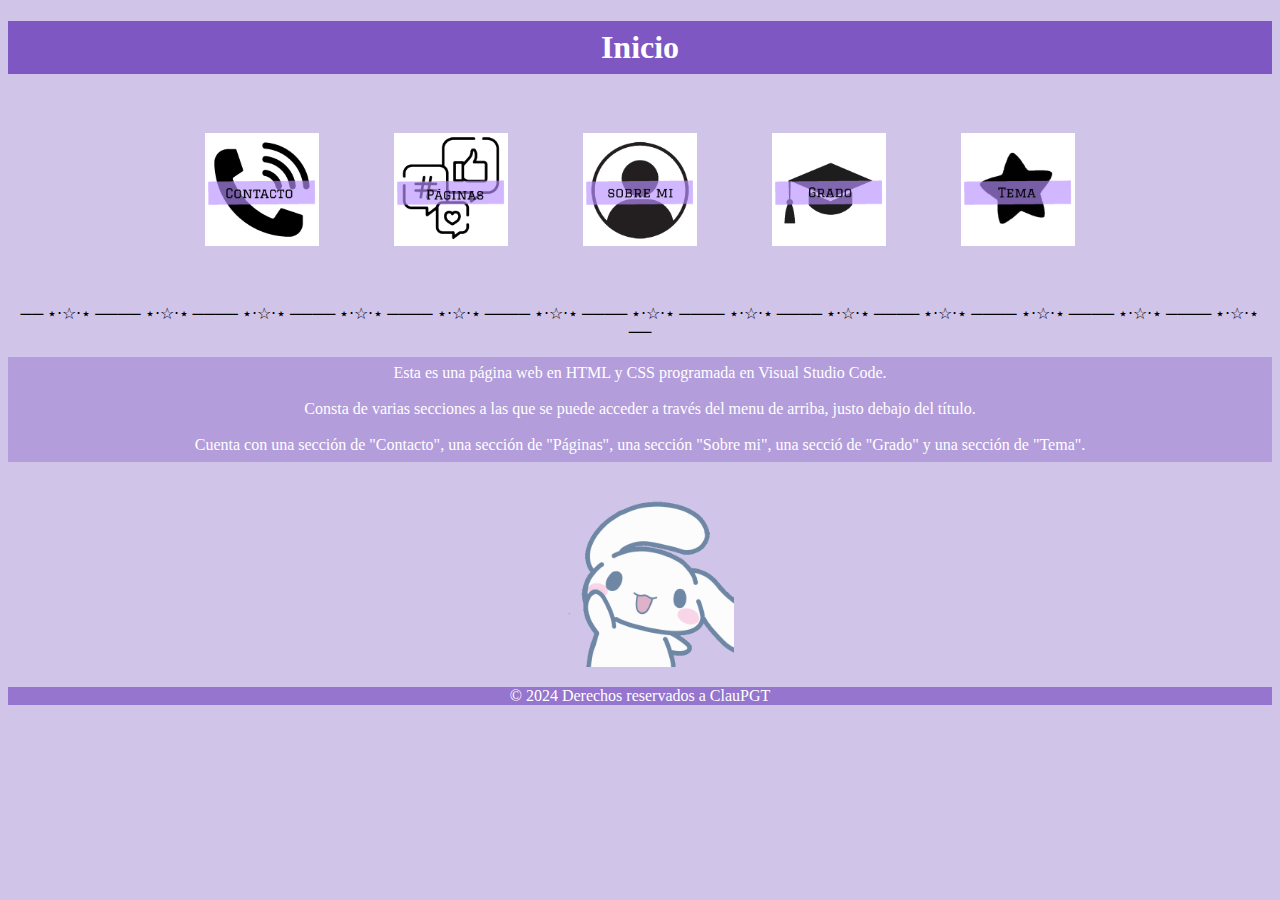
<file: docs/index.html>
<!DOCTYPE html>

<html>

    <head>
        <link rel="stylesheet" href="css/estilos1.css">

        <title>Inicio</title>

        <link rel="icon" href="images/icono cinnamoroll.png" type="image/x-icon">
    </head>

    <body bgcolor="#d1c4e9">

        <div class="Contacto">
            <div class="Red">
                <div class="Tema">
                    <div class="Grado">
                        <div class="Sobre mi">    
                        </div>
                    </div>
                </div>
            </div>
        </div>

        <h1 class="titulos">Inicio</h1>

        <div class="contenedor">
            <a href="public/contact.html"><img src="images/contacto.jpg", class="menu"/></a>
            <a href="public/net.html"><img src="images/paginas.jpg", class="menu"></a>
            <a href="public/about.html"><img src="images/sobre_mi.jpg", class="menu"></a>
            <a href="public/degree.html"><img src="images/grado.jpg", class="menu"></a>
            <a href="public/topic.html"><img src="images/tema.jpg", class="menu"></a>
        </div>

        <p class="separador">── ⋆⋅☆⋅⋆ ──── ⋆⋅☆⋅⋆ ──── ⋆⋅☆⋅⋆ ──── ⋆⋅☆⋅⋆ ──── ⋆⋅☆⋅⋆ ──── ⋆⋅☆⋅⋆ ──── ⋆⋅☆⋅⋆ ──── ⋆⋅☆⋅⋆ ──── ⋆⋅☆⋅⋆ ──── ⋆⋅☆⋅⋆ ──── ⋆⋅☆⋅⋆ ──── ⋆⋅☆⋅⋆ ──── ⋆⋅☆⋅⋆ ──</p>
        <p class="parrafos">Esta es una página web en HTML y CSS programada en Visual Studio Code.<br><br>Consta de varias secciones a las que se puede acceder a través del menu de arriba, justo debajo del título.<br><br>Cuenta con una sección de "Contacto", una sección de "Páginas", una sección "Sobre mi", una secció de "Grado" y una sección de "Tema".</p>

        <div style="text-align: center;">
            <img src="images/cinnamoroll.gif", class="imagenes"/>
        </div>

        <footer>
            <p class="licencia">© 2024 Derechos reservados a ClauPGT</p>
        </footer>
    </body>

</html>
</file>
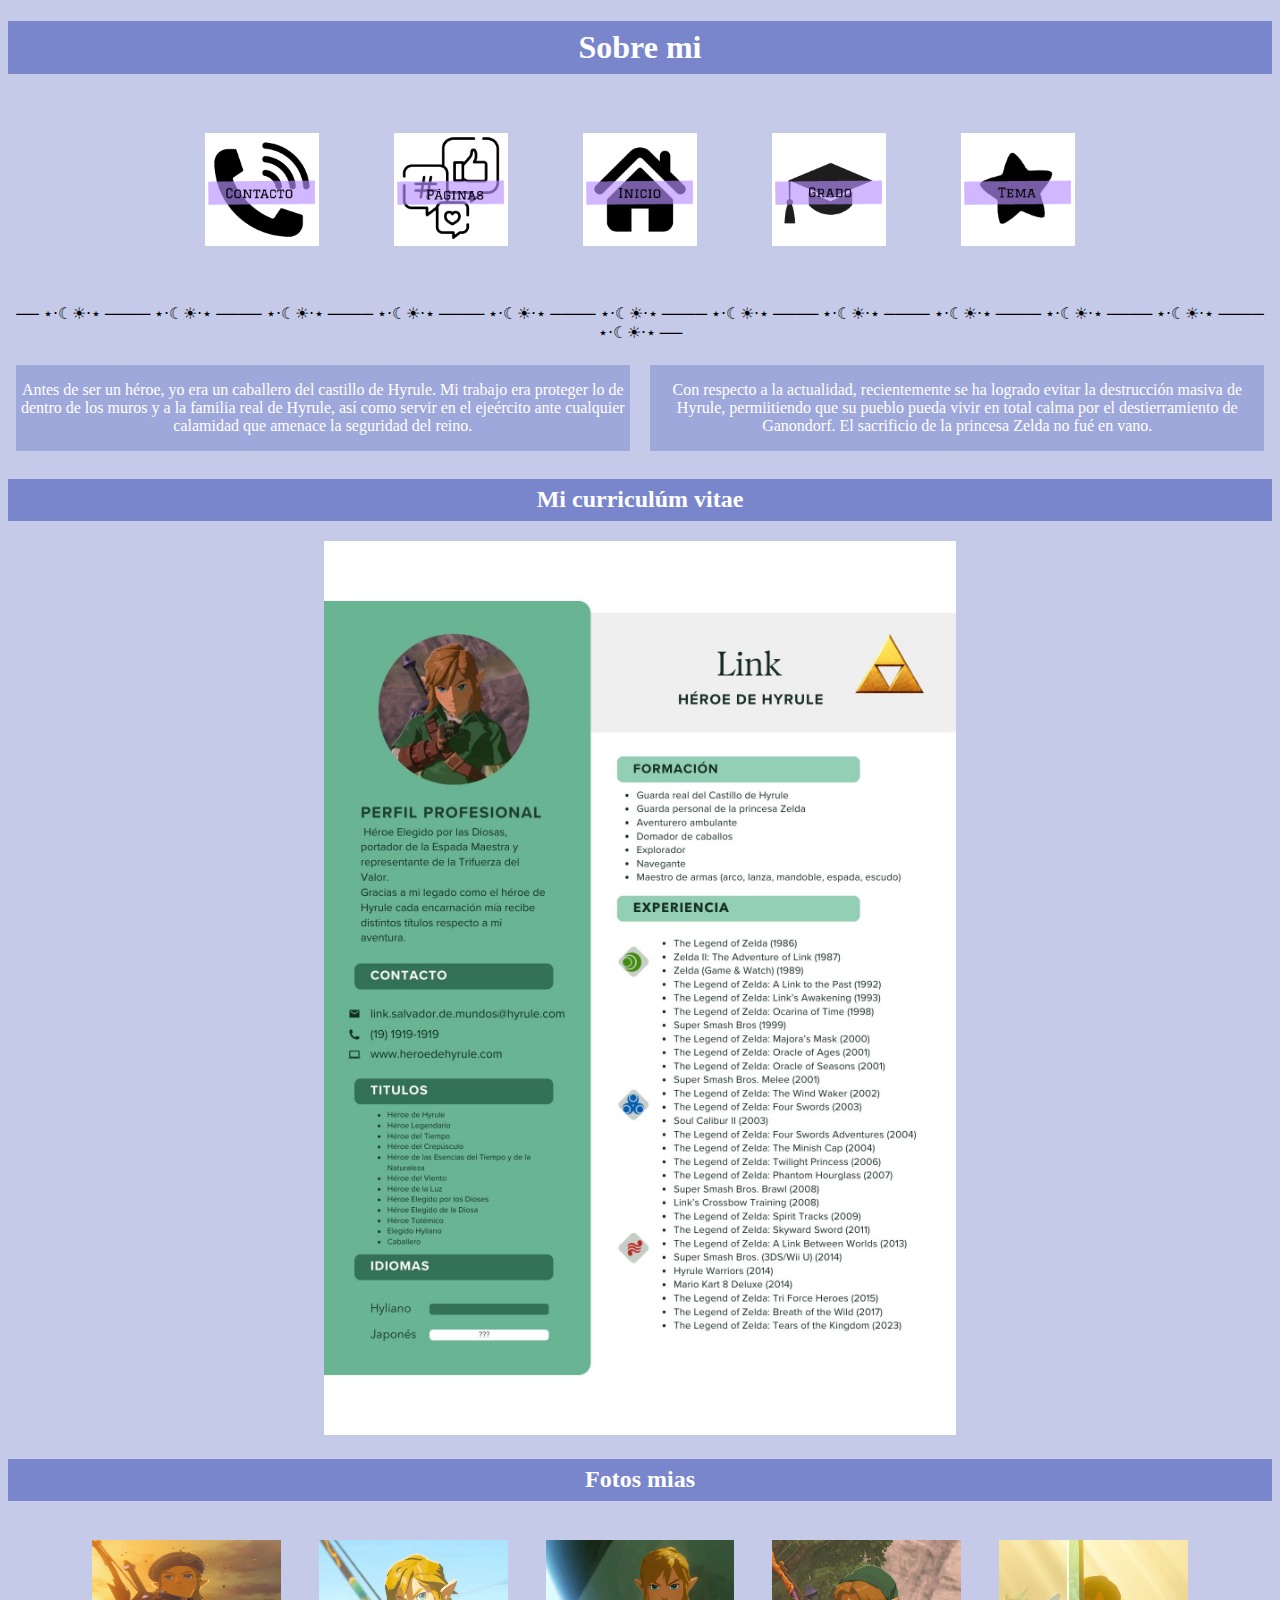
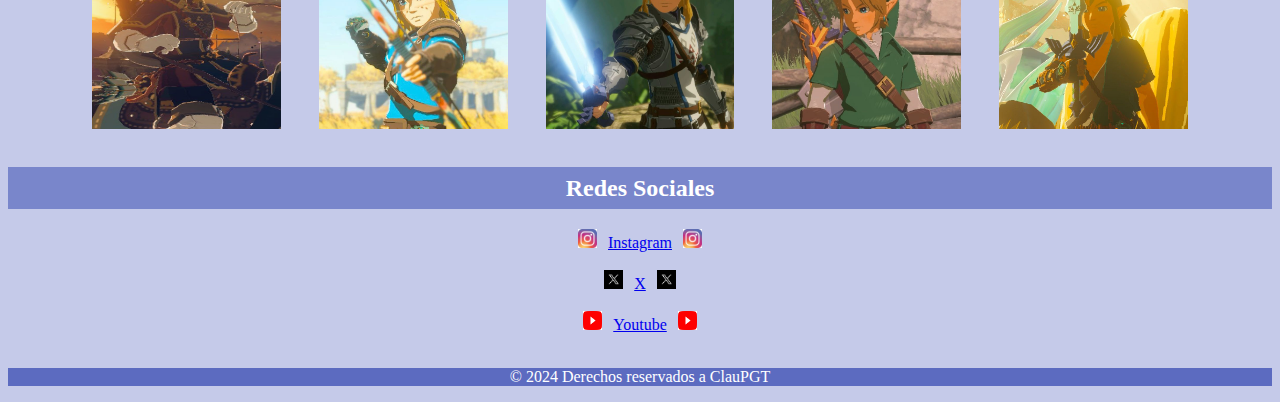
<file: docs/public/about.html>
<!DOCTYPE html>

<html>

<head>
    <link rel="stylesheet" href="../css/estilos7.css">
    <title>Sobre mi</title>
    <link rel="icon" href="../images/icono cinnamoroll.png" type="image/x-icon">
</head>

<body bgcolor="#c5cae9">
    <h1 class="titulos">Sobre mi</h1>
    
    <div class="contenedor">
        <a href="contact.html"><img src="../images/contacto.jpg", class="menu"/></a>
        <a href="net.html"><img src="../images/paginas.jpg", class="menu"></a>
        <a href="../index.html"><img src="../images/inicio.jpg", class="menu"></a>
        <a href="degree.html"><img src="../images/grado.jpg", class="menu"></a>
        <a href="topic.html"><img src="../images/tema.jpg", class="menu"></a>
    </div>

    <p class="separador">── ⋆⋅☾☀︎⋅⋆ ──── ⋆⋅☾☀︎⋅⋆ ──── ⋆⋅☾☀︎⋅⋆ ──── ⋆⋅☾☀︎⋅⋆ ──── ⋆⋅☾☀︎⋅⋆ ──── ⋆⋅☾☀︎⋅⋆ ──── ⋆⋅☾☀︎⋅⋆ ──── ⋆⋅☾☀︎⋅⋆ ──── ⋆⋅☾☀︎⋅⋆ ──── ⋆⋅☾☀︎⋅⋆ ──── ⋆⋅☾☀︎⋅⋆ ──── ⋆⋅☾☀︎⋅⋆ ──</p>

    <div class="contenedor2">
        <div class="columna">
            <p class="columna">Antes de ser un héroe, yo era un caballero del castillo de Hyrule. Mi trabajo era proteger lo de dentro de los muros y a la familia real de Hyrule, así como servir en el ejeército ante cualquier calamidad que amenace la seguridad del reino.</p>
        </div>

        <div class="columna">
            <p class="columna">Con respecto a la actualidad, recientemente se ha logrado evitar la destrucción masiva de Hyrule, permiitiendo que su pueblo pueda vivir en total calma por el destierramiento de Ganondorf. El sacrificio de la princesa Zelda no fué en vano.</p>
        </div>
    </div>

    <h2 class="titulos">Mi curriculúm vitae</h2>
    <div style="text-align: center;">
        <img src="../images/curriculum link.jpg", class="curriculum"/>
    </div>

    <h2 class="titulos">Fotos mias</h2>

    <div class="contenedor">
        <img src="../images/foto link.jpeg" class="imagenes">
        <img src="../images/foto link 2.jpeg" class="imagenes">
        <img src="../images/foto link 3.jpeg" class="imagenes">
        <img src="../images/foto link4.jpeg" class="imagenes">
        <img src="../images/foto link 5.jpeg" class="imagenes">
    </div>

    <h2 class="titulos">Redes Sociales</h2>

    <div style="text-align: center;">
        <img src="../images/Instagram Logo.jpeg" class="logo"><a href="https://www.instagram.com/nintendoes/?hl=es">Instagram</a><img src="../images/Instagram Logo.jpeg" class="logo"><br><br>
        <img src="../images/x logo.jpeg" class="logo"><a href="https://x.com/TLoZeldaES">X</a><img src="../images/x logo.jpeg" class="logo"><br><br>
        <img src="../images/youtube logo.jpeg" class="logo"><a href="https://www.youtube.com/@NintendoES">Youtube</a><img src="../images/youtube logo.jpeg" class="logo"><br><br>
    </div>

    <footer>
        <p class="licencia">© 2024 Derechos reservados a ClauPGT</p>
    </footer>
</body>
</html>
</file>
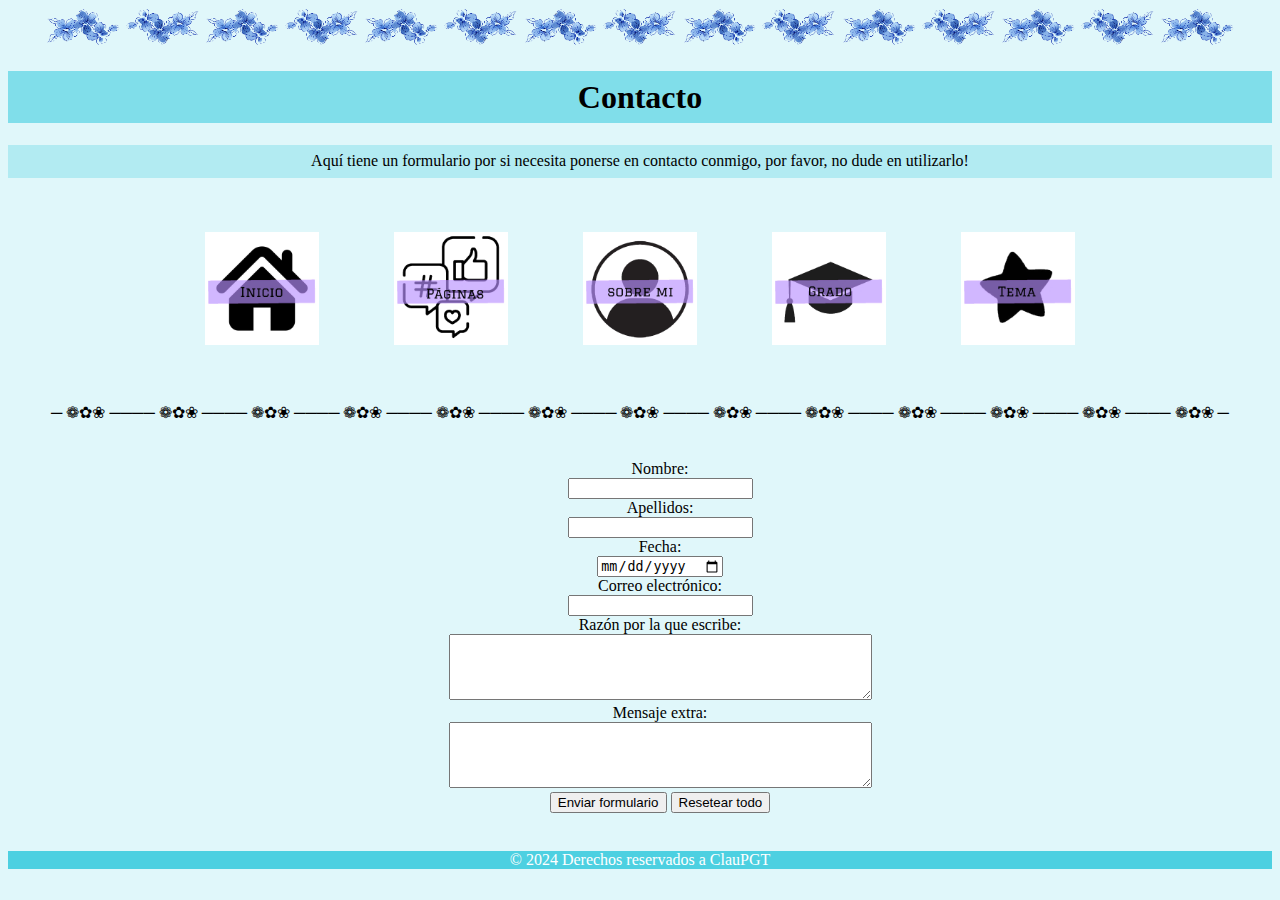
<file: docs/public/contact.html>
<!DOCTYPE html>

<html>

    <head>
        <link rel="stylesheet" href="../css/estilos2.css">

        <title>Contacto</title>

        <link rel="icon" href="../images/icono cinnamoroll.png" type="image/x-icon">
    </head>

    <body bgcolor="#e0f7fa">
        <div style="text-align: center;">
            <img src="../images/banner.png", class="imagenes1"/>
            <img src="../images/banner.png", class="imagenes2"/>
            <img src="../images/banner.png", class="imagenes1"/>
            <img src="../images/banner.png", class="imagenes2"/>
            <img src="../images/banner.png", class="imagenes1"/>
            <img src="../images/banner.png", class="imagenes2"/>
            <img src="../images/banner.png", class="imagenes1"/>
            <img src="../images/banner.png", class="imagenes2"/>
            <img src="../images/banner.png", class="imagenes1"/>
            <img src="../images/banner.png", class="imagenes2"/>
            <img src="../images/banner.png", class="imagenes1"/>
            <img src="../images/banner.png", class="imagenes2"/>
            <img src="../images/banner.png", class="imagenes1"/>
            <img src="../images/banner.png", class="imagenes2"/>
            <img src="../images/banner.png", class="imagenes1"/>
        </div>

        <h1 class="titulos">Contacto</h1>

        <p class="parrafos">Aquí tiene un formulario por si necesita ponerse en contacto conmigo, por favor, no dude en utilizarlo!</p>

        <div class="contenedor">
            <a href="../index.html"><img src="../images/inicio.jpg", class="menu"/></a>
            <a href="net.html"><img src="../images/paginas.jpg", class="menu"></a>
            <a href="about.html"><img src="../images/sobre_mi.jpg", class="menu"></a>
            <a href="degree.html"><img src="../images/grado.jpg", class="menu"></a>
            <a href="topic.html"><img src="../images/tema.jpg", class="menu"></a>
        </div>

        <p class="separador">─ ❁✿❀ ──── ❁✿❀ ──── ❁✿❀ ──── ❁✿❀ ──── ❁✿❀ ──── ❁✿❀ ──── ❁✿❀ ──── ❁✿❀ ──── ❁✿❀ ──── ❁✿❀ ──── ❁✿❀ ──── ❁✿❀ ──── ❁✿❀ ─</p>

        <div class="formulario">
            <form>
                <ul>
                    
                        <label for="name">Nombre:</label><br>
                        <input type="text" id="name" name="fname"><br>
                    
                        <label for="surname">Apellidos:</label><br>
                        <input type="text" id="surname" name="surname"><br>
                    
                        <label for="fecha">Fecha:</label><br>
                        <input type="date" id="fecha" name="fecha"><br>
                    
                        <label for="correo">Correo electrónico:</label><br>
                        <input type="text" id="correo" name="correo"><br>
                    
                        <label for="razon">Razón por la que escribe:</label><br>
                        <textarea rows="4" cols="50"></textarea><br>
                    
                        <label for="razon">Mensaje extra:</label><br>
                        <textarea rows="4" cols="50"></textarea><br>
                    
                        <button type="submit" onclick="alert('Formulario enviado, gracias!')">Enviar formulario</button>
                        <button type="reset" onclick="alert('Credenciales reseteadas')">Resetear todo</button>
                </ul>
            </form>
        </div>
        
        <footer>
            <p class="licencia">© 2024 Derechos reservados a ClauPGT</p>
        </footer>
    </body>

</html>
</file>
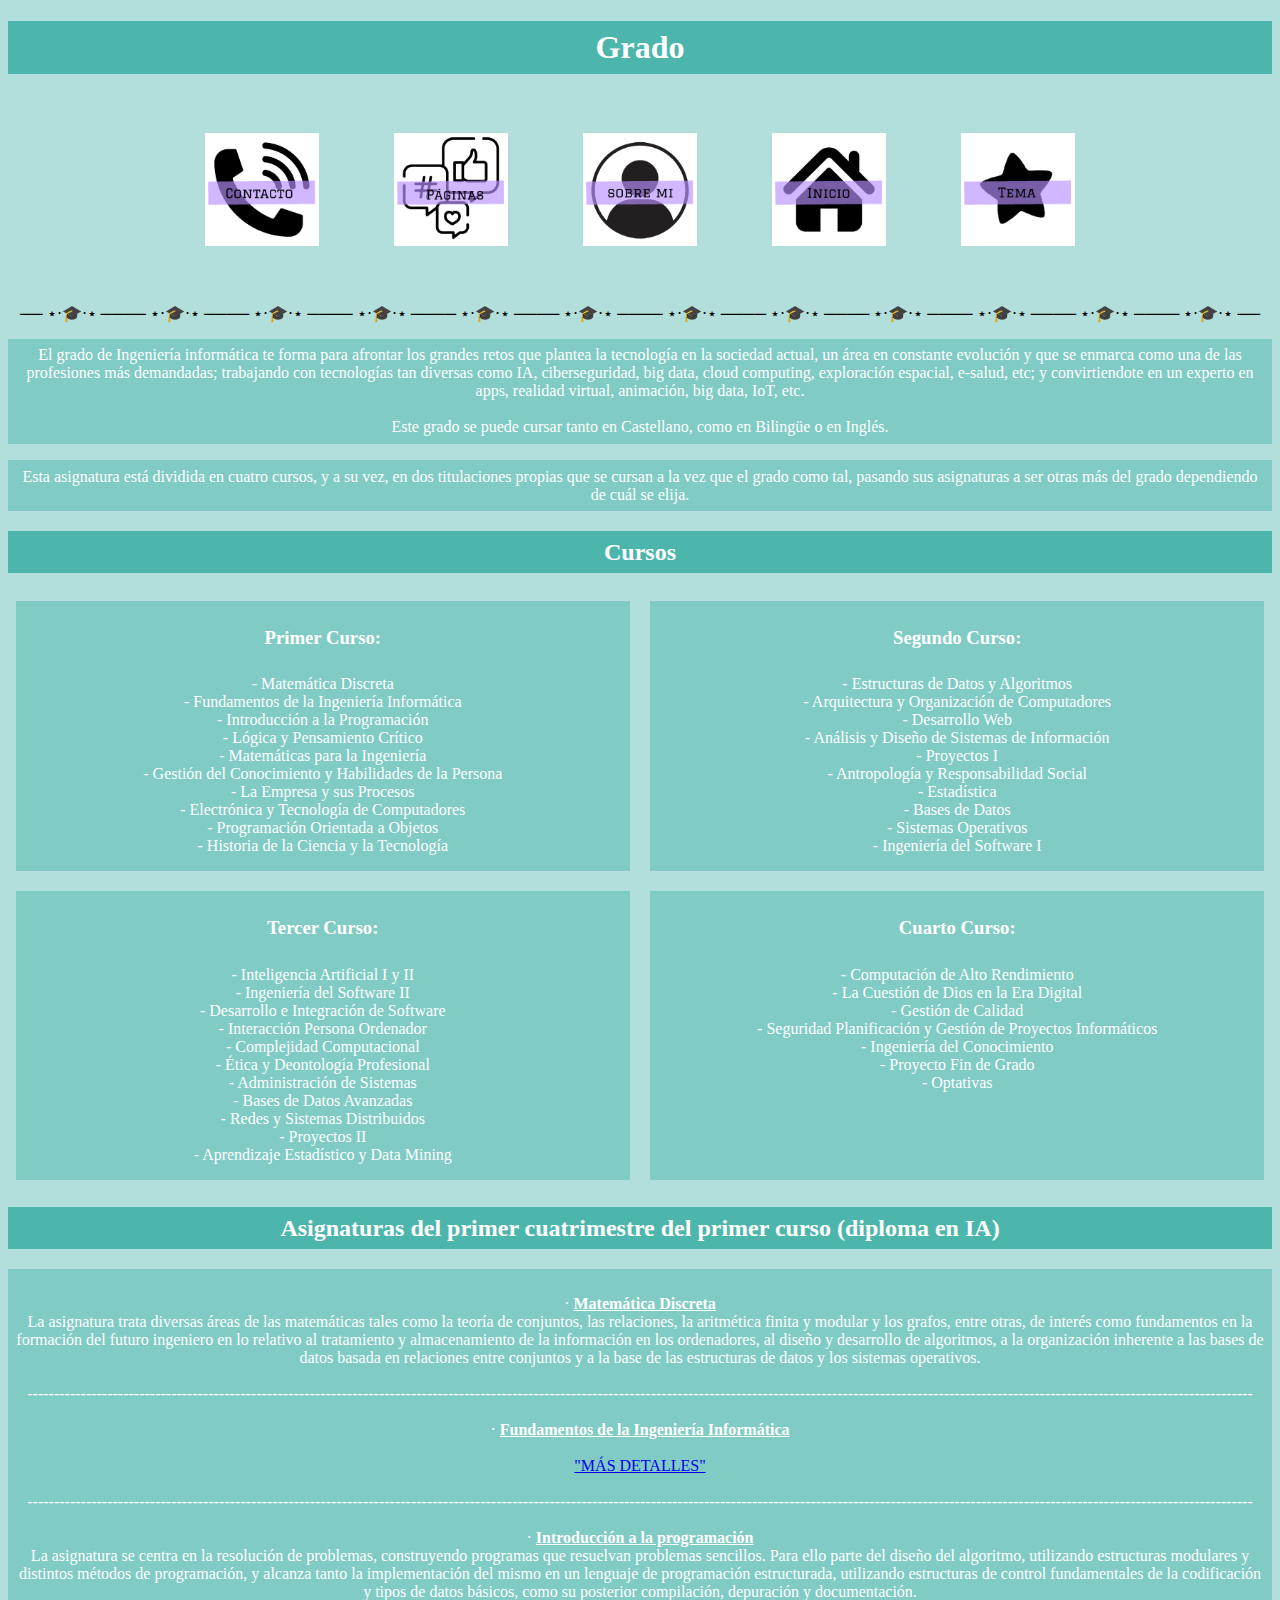
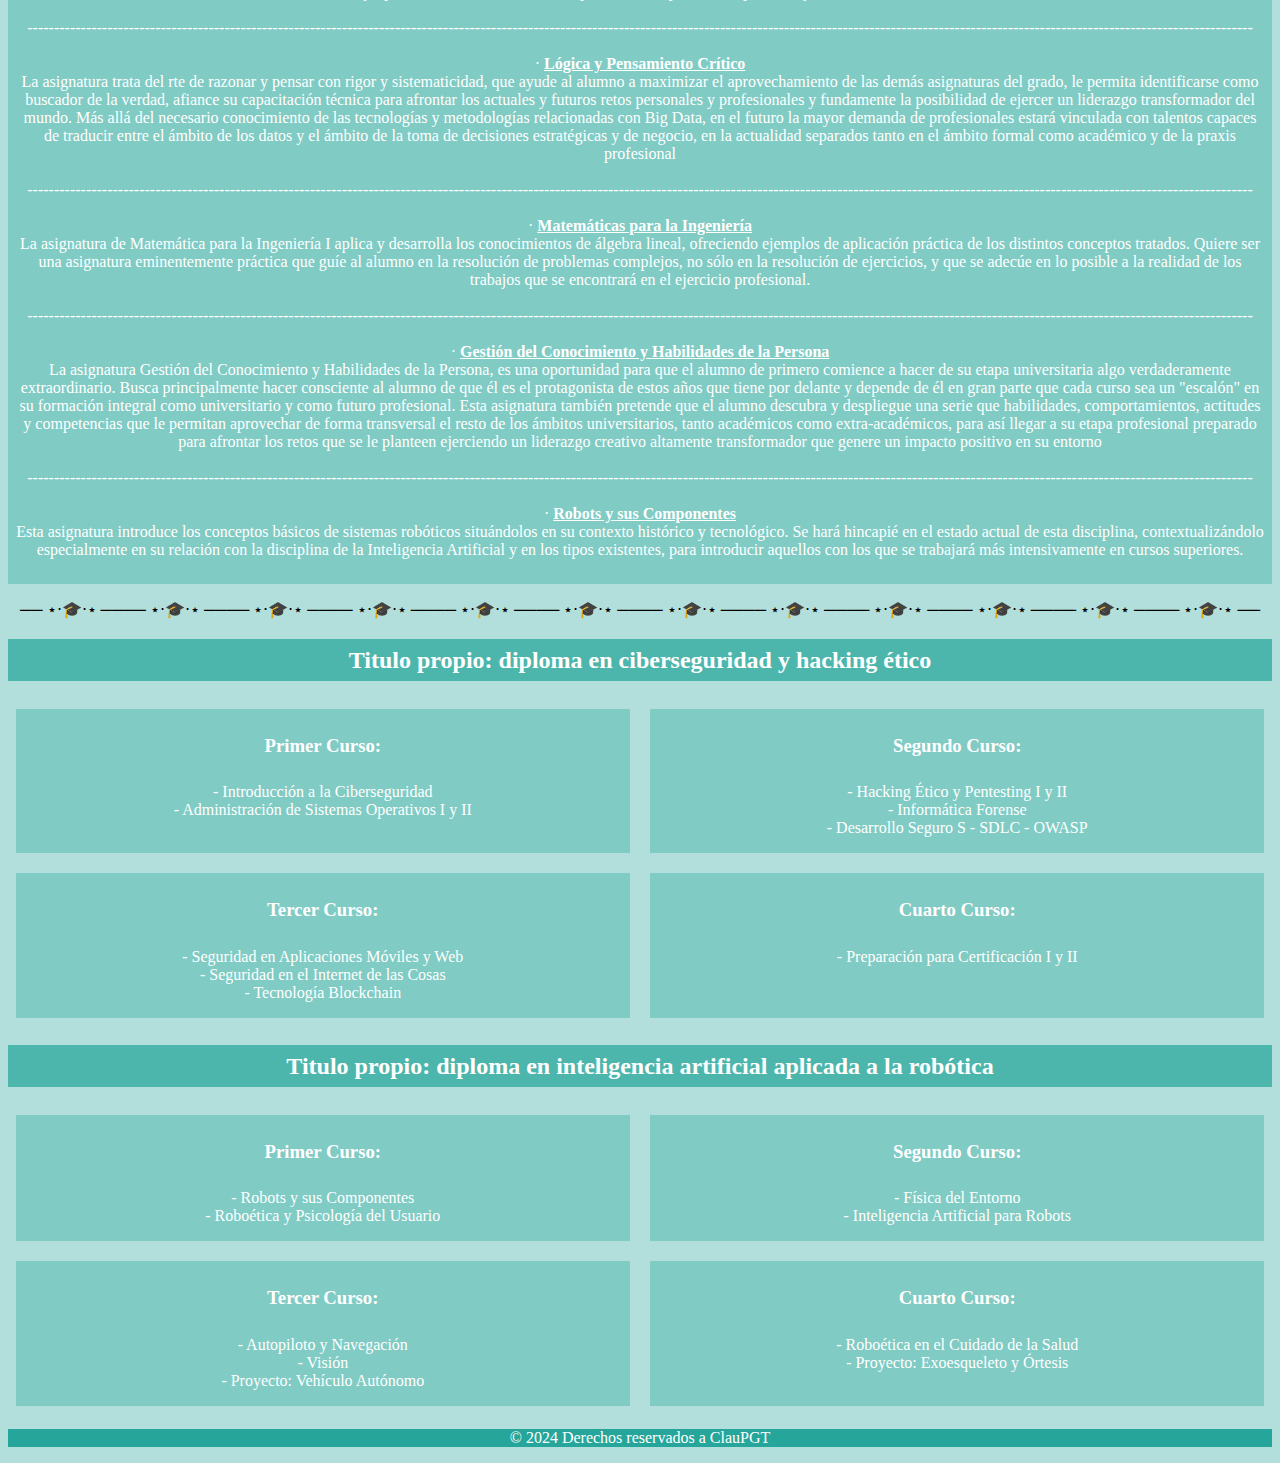
<file: docs/public/degree.html>
<!DOCTYPE html>

<html>

<head>
    <link rel="stylesheet" href="../css/estilos5.css">

    <title>Grado</title>

    <link rel="icon" href="../images/icono cinnamoroll.png" type="image/x-icon">
</head>

<body bgcolor="#b2dfdb">
    <h1 class="titulos">Grado</h1>

    <div class="contenedor">
        <a href="contact.html"><img src="../images/contacto.jpg", class="menu"></a>
        <a href="net.html"><img src="../images/paginas.jpg", class="menu"></a>
        <a href="about.html"><img src="../images/sobre_mi.jpg", class="menu"></a>
        <a href="../index.html"><img src="../images/inicio.jpg", class="menu"/></a>
        <a href="topic.html"><img src="../images/tema.jpg", class="menu"></a>
    </div>

    <p class="separador">── ⋆⋅🎓⋅⋆ ──── ⋆⋅🎓⋅⋆ ──── ⋆⋅🎓⋅⋆ ──── ⋆⋅🎓⋅⋆ ──── ⋆⋅🎓⋅⋆ ──── ⋆⋅🎓⋅⋆ ──── ⋆⋅🎓⋅⋆ ──── ⋆⋅🎓⋅⋆ ──── ⋆⋅🎓⋅⋆ ──── ⋆⋅🎓⋅⋆ ──── ⋆⋅🎓⋅⋆ ──── ⋆⋅🎓⋅⋆ ──</p>

    <p class="parrafos">El grado de Ingeniería informática te forma para afrontar los grandes retos que plantea la tecnología en la sociedad actual, un área en constante evolución y que se enmarca como una de las profesiones más demandadas; trabajando con tecnologías tan diversas como IA, ciberseguridad, big data, cloud computing, exploración espacial, e-salud, etc; y convirtiendote en un experto en apps, realidad virtual, animación, big data, IoT, etc.<br><br>Este grado se puede cursar tanto en Castellano, como en Bilingüe o en Inglés.</p>

    <p class="parrafos">Esta asignatura está dividida en cuatro cursos, y a su vez, en dos titulaciones propias que se cursan a la vez que el grado como tal, pasando sus asignaturas a ser otras más del grado dependiendo de cuál se elija.</p>

    <h2 class="titulos">Cursos</h2>

    <div class="contenedor2">
        <div class="columna">
            <h3 class="parrafos"><b>Primer Curso:</b></h3>
            <p class="columna">- Matemática Discreta <br>- Fundamentos de la Ingeniería Informática<br>- Introducción a la Programación<br>- Lógica y Pensamiento Crítico<br>- Matemáticas para la Ingeniería <br>- Gestión del Conocimiento y Habilidades de la Persona<br>- La Empresa y sus Procesos<br>- Electrónica y Tecnología de Computadores<br> - Programación Orientada a Objetos<br>- Historia de la Ciencia y la Tecnología</p>
        </div>

        <div class="columna">
            <h3 class="parrafos"><b>Segundo Curso:</b></h3>
            <p class="columna">- Estructuras de Datos y Algoritmos<br>- Arquitectura y Organización de Computadores<br>- Desarrollo Web<br>- Análisis y Diseño de Sistemas de Información<br>- Proyectos I<br>- Antropología y Responsabilidad Social<br>- Estadística<br>- Bases de Datos<br>- Sistemas Operativos<br>- Ingeniería del Software I</p>
        </div>

        <div class="columna">
            <h3 class="parrafos"><b>Tercer Curso:</b></h3>
            <p class="columna">- Inteligencia Artificial I y II<br>- Ingeniería del Software II<br>- Desarrollo e Integración de Software<br> - Interacción Persona Ordenador<br> - Complejidad Computacional<br> - Ética y Deontología Profesional<br> - Administración de Sistemas<br> - Bases de Datos Avanzadas<br> - Redes y Sistemas Distribuidos<br> - Proyectos II<br> - Aprendizaje Estadístico y Data Mining</p>
        </div>

        <div class="columna">
            <h3 class="parrafos">Cuarto Curso:</h3>
            <p class="columna">- Computación de Alto Rendimiento<br>- La Cuestión de Dios en la Era Digital<br> - Gestión de Calidad<br> - Seguridad Planificación y Gestión de Proyectos Informáticos<br> - Ingeniería del Conocimiento<br> - Proyecto Fin de Grado<br> - Optativas</p>
        </div>
    </div>

        <h2 class="titulos">Asignaturas del primer cuatrimestre del primer curso (diploma en IA)</h2>
        <p class="parrafos"><br>· <b><u>Matemática Discreta</b></u> <br>La asignatura trata diversas áreas de las matemáticas tales como la teoría de conjuntos, las relaciones, la aritmética finita y modular y los grafos, entre otras, de interés como fundamentos en la formación del futuro ingeniero en lo relativo al tratamiento y almacenamiento de la información en los ordenadores, al diseño y desarrollo de algoritmos, a la organización inherente a las bases de datos basada en relaciones entre conjuntos y a la base de las estructuras de datos y los sistemas operativos.<br><br>[base64]<br><br>
            · <b><u>Fundamentos de la Ingeniería Informática</b></u><br><br><a href="fii.html">"MÁS DETALLES"</a><br><br>[base64]<br><br>
            · <b><u>Introducción a la programación</b></u><br>La asignatura se centra en la resolución de problemas, construyendo programas que resuelvan problemas sencillos. Para ello parte del diseño del algoritmo, utilizando estructuras modulares y distintos métodos de programación, y alcanza tanto la implementación del mismo en un lenguaje de programación estructurada, utilizando estructuras de control fundamentales de la codificación y tipos de datos básicos, como su posterior compilación, depuración y documentación.<br><br>[base64]<br><br>
            · <b><u>Lógica y Pensamiento Crítico</b></u><br>La asignatura trata del rte de razonar y pensar con rigor y sistematicidad, que ayude al alumno a maximizar el aprovechamiento de las demás asignaturas del grado, le permita identificarse como buscador de la verdad, afiance su capacitación técnica para afrontar los actuales y futuros retos personales y profesionales y fundamente la posibilidad de ejercer un liderazgo transformador del mundo. Más allá del necesario conocimiento de las tecnologías y metodologías relacionadas con Big Data, en el futuro la mayor demanda de profesionales estará vinculada con talentos capaces de traducir entre el ámbito de los datos y el ámbito de la toma de decisiones estratégicas y de negocio, en la actualidad separados tanto en el ámbito formal como académico y de la praxis profesional<br><br>[base64]<br><br>
            · <b><u>Matemáticas para la Ingeniería</b></u><br>La asignatura de Matemática para la Ingeniería I aplica y desarrolla los conocimientos de álgebra lineal, ofreciendo ejemplos de aplicación práctica de los distintos conceptos tratados. Quiere ser una asignatura eminentemente práctica que guíe al alumno en la resolución de problemas complejos, no sólo en la resolución de ejercicios, y que se adecúe en lo posible a la realidad de los trabajos que se encontrará en el ejercicio profesional.<br><br>[base64]<br><br>
            · <b><u>Gestión del Conocimiento y Habilidades de la Persona</b></u><br>La asignatura Gestión del Conocimiento y Habilidades de la Persona, es una oportunidad para que el alumno de primero comience a hacer de su etapa universitaria algo verdaderamente extraordinario. Busca principalmente hacer consciente al alumno de que él es el protagonista de estos años que tiene por delante y depende de él en gran parte que cada curso sea un "escalón" en su formación integral como universitario y como futuro profesional. Esta asignatura también pretende que el alumno descubra y despliegue una serie que habilidades, comportamientos, actitudes y competencias que le permitan aprovechar de forma transversal el resto de los ámbitos universitarios, tanto académicos como extra-académicos, para así llegar a su etapa profesional preparado para afrontar los retos que se le planteen ejerciendo un liderazgo creativo altamente transformador que genere un impacto positivo en su entorno<br><br>[base64]<br><br>
            · <b><u>Robots y sus Componentes</b></u><br>Esta asignatura introduce los conceptos básicos de sistemas robóticos situándolos en su contexto histórico y tecnológico. Se hará hincapié en el estado actual de esta disciplina, contextualizándolo especialmente en su relación con la disciplina de la Inteligencia Artificial y en los tipos existentes, para introducir aquellos con los que se trabajará más intensivamente en cursos superiores.<br><br>
        </p>
    <p class="separador">── ⋆⋅🎓⋅⋆ ──── ⋆⋅🎓⋅⋆ ──── ⋆⋅🎓⋅⋆ ──── ⋆⋅🎓⋅⋆ ──── ⋆⋅🎓⋅⋆ ──── ⋆⋅🎓⋅⋆ ──── ⋆⋅🎓⋅⋆ ──── ⋆⋅🎓⋅⋆ ──── ⋆⋅🎓⋅⋆ ──── ⋆⋅🎓⋅⋆ ──── ⋆⋅🎓⋅⋆ ──── ⋆⋅🎓⋅⋆ ──</p>

    <h2 class="titulos">Titulo propio: diploma en ciberseguridad y hacking ético</h2>

    <div class="contenedor2">
        <div class="columna">
            <h3 class="parrafos"><b>Primer Curso:</b></h3>
            <p class="columna">- Introducción a la Ciberseguridad<br>- Administración de Sistemas Operativos I y II</p>
        </div>

        <div class="columna">
            <h3 class="parrafos"><b>Segundo Curso:</b></h3>
            <p class="columna">- Hacking Ético y Pentesting I y II<br>- Informática Forense<br>- Desarrollo Seguro S - SDLC - OWASP </p>
        </div>

        <div class="columna">
            <h3 class="parrafos"><b>Tercer Curso:</b></h3>
            <p class="columna">- Seguridad en Aplicaciones Móviles y Web<br>- Seguridad en el Internet de las Cosas<br>- Tecnología Blockchain</p>
        </div>

        <div class="columna">
            <h3 class="parrafos">Cuarto Curso:</h3>
            <p class="columna">- Preparación para Certificación I y II</p>
        </div>
    </div>

    <h2 class="titulos">Titulo propio: diploma en inteligencia artificial aplicada a la robótica</h2>

    <div class="contenedor2">
        <div class="columna">
            <h3 class="parrafos"><b>Primer Curso:</b></h3>
            <p class="columna">- Robots y sus Componentes<br>- Roboética y Psicología del Usuario</p>
        </div>

        <div class="columna">
            <h3 class="parrafos"><b>Segundo Curso:</b></h3>
            <p class="columna">- Física del Entorno<br>- Inteligencia Artificial para Robots </p>
        </div>

        <div class="columna">
            <h3 class="parrafos"><b>Tercer Curso:</b></h3>
            <p class="columna">- Autopiloto y Navegación<br>- Visión<br>- Proyecto: Vehículo Autónomo</p>
        </div>

        <div class="columna">
            <h3 class="parrafos">Cuarto Curso:</h3>
            <p class="columna">- Roboética en el Cuidado de la Salud<br>- Proyecto: Exoesqueleto y Órtesis</p>
        </div>
    </div>

    <footer>
        <p class="licencia">© 2024 Derechos reservados a ClauPGT</p>
    </footer>
</body>

</html>
</file>
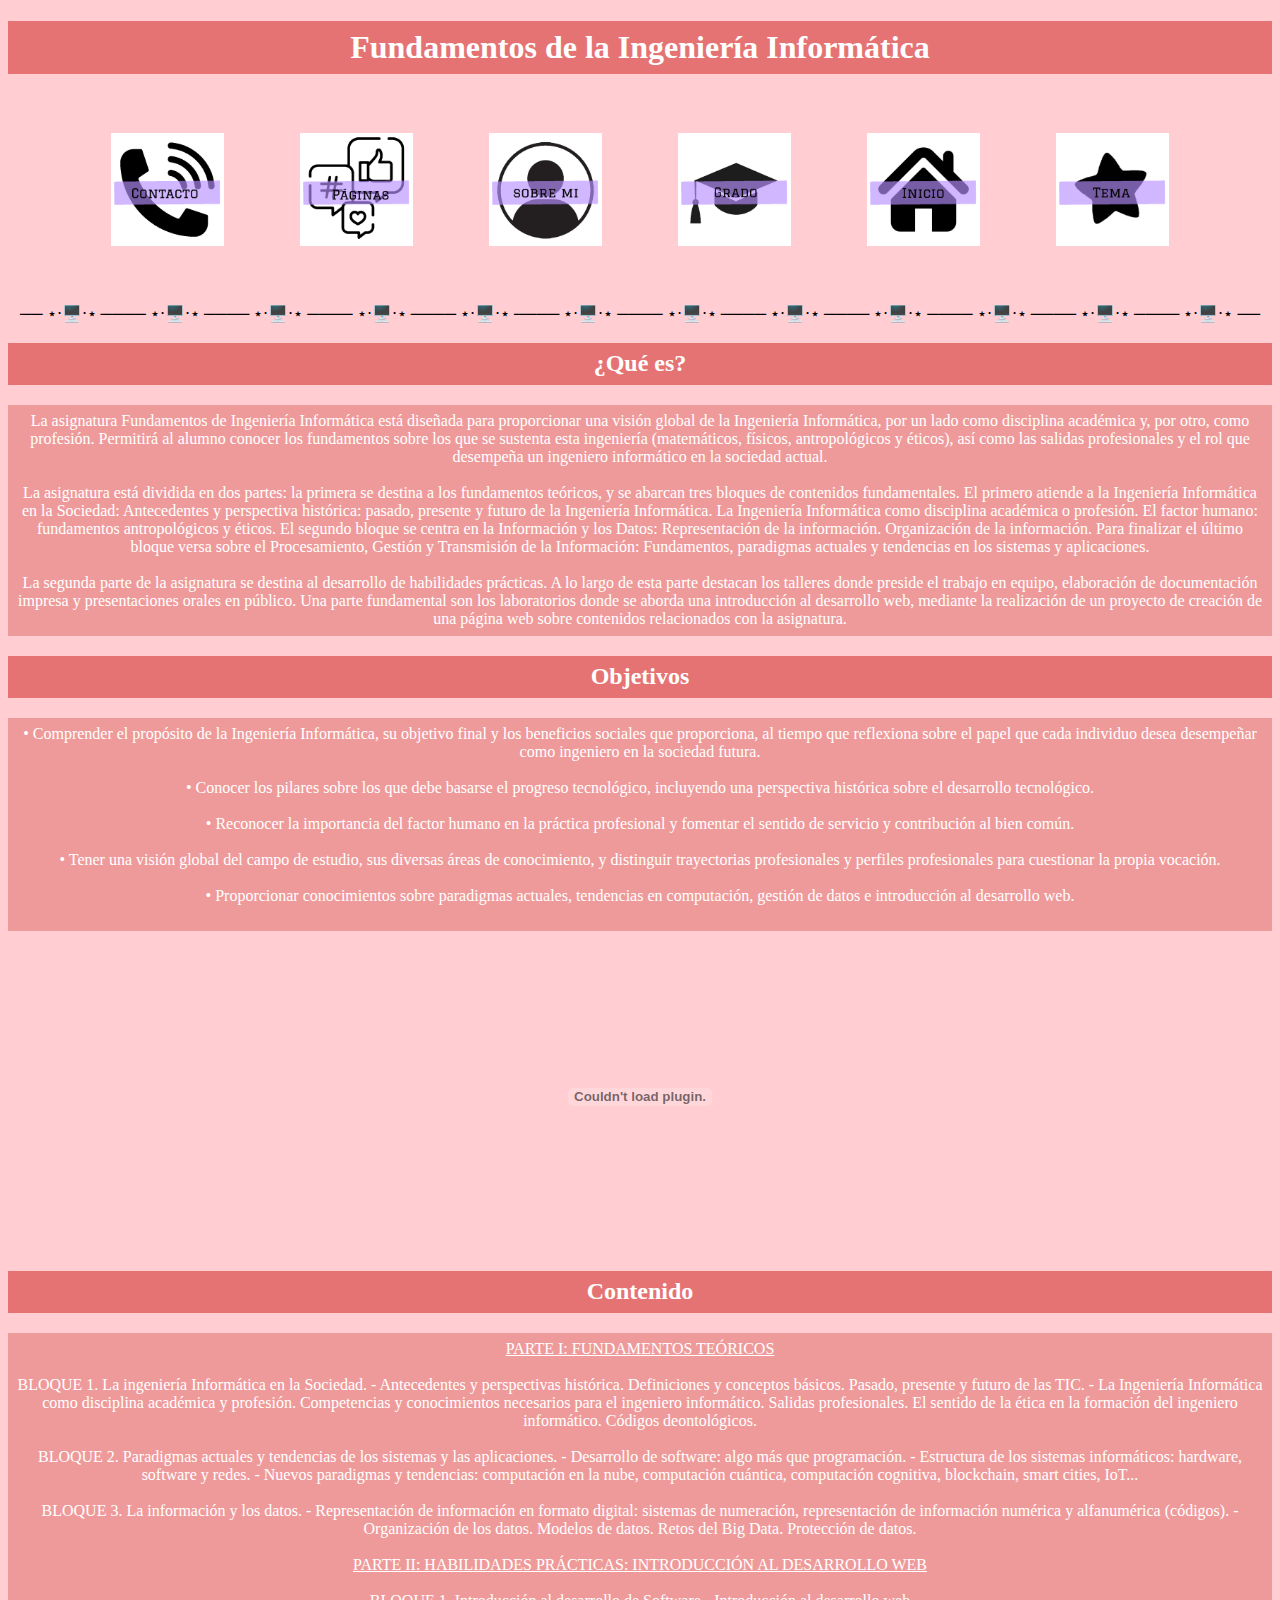
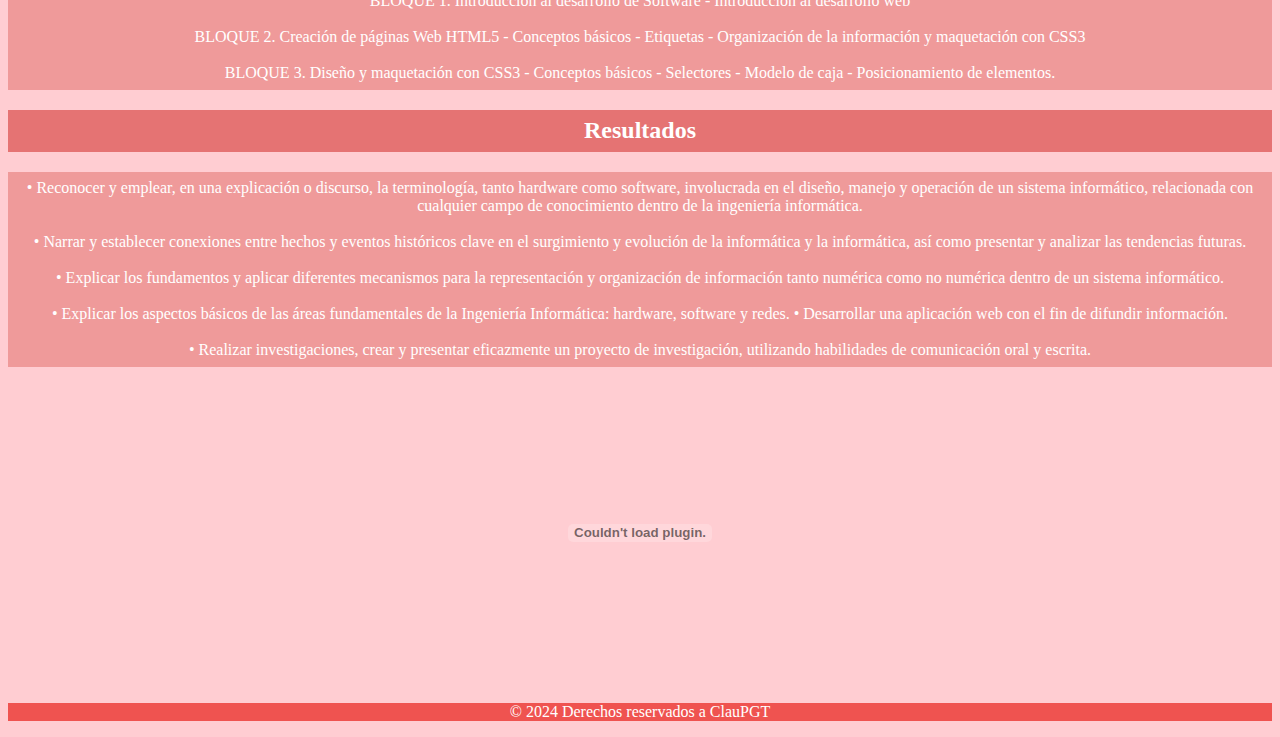
<file: docs/public/fii.html>
<!DOCTYPE html>
<html>
<head>
    <link rel="stylesheet" href="../css/estilos6.css">
    <title>Grado</title>
    <link rel="icon" href="../images/icono cinnamoroll.png" type="image/x-icon">
</head>
<body bgcolor="#ffcdd2">
    <h1 class="titulos">Fundamentos de la Ingeniería Informática</h1>
    <div class="contenedor">
        <a href="contact.html"><img src="../images/contacto.jpg", class="menu"/></a>
        <a href="net.html"><img src="../images/paginas.jpg", class="menu"></a>
        <a href="about.html"><img src="../images/sobre_mi.jpg", class="menu"></a>
        <a href="degree.html"><img src="../images/grado.jpg", class="menu"></a>
        <a href="../index.html"><img src="../images/inicio.jpg", class="menu"></a>
        <a href="topic.html"><img src="../images/tema.jpg", class="menu"></a>
    </div>

    <p class="separador">── ⋆⋅🖥️⋅⋆ ──── ⋆⋅🖥️⋅⋆ ──── ⋆⋅🖥️⋅⋆ ──── ⋆⋅🖥️⋅⋆ ──── ⋆⋅🖥️⋅⋆ ──── ⋆⋅🖥️⋅⋆ ──── ⋆⋅🖥️⋅⋆ ──── ⋆⋅🖥️⋅⋆ ──── ⋆⋅🖥️⋅⋆ ──── ⋆⋅🖥️⋅⋆ ──── ⋆⋅🖥️⋅⋆ ──── ⋆⋅🖥️⋅⋆ ──</p>

    <h2 class="titulos">¿Qué es?</h2>
    <p class="parrafos">La asignatura Fundamentos de Ingeniería Informática está diseñada para proporcionar una visión global de la Ingeniería Informática, por un lado como disciplina académica y, por otro, como profesión. Permitirá al alumno conocer los fundamentos sobre los que se sustenta esta ingeniería (matemáticos, físicos, antropológicos y éticos), así como las salidas profesionales y el rol que desempeña un ingeniero informático en la sociedad actual.<br><br> La asignatura está dividida en dos partes: la primera se destina a los fundamentos teóricos, y se abarcan tres bloques de contenidos fundamentales. El primero atiende a la Ingeniería Informática en la Sociedad: Antecedentes y perspectiva histórica: pasado, presente y futuro de la Ingeniería Informática. La Ingeniería Informática como disciplina académica o profesión. El factor humano: fundamentos antropológicos y éticos. El segundo bloque se centra en la Información y los Datos: Representación de la información. Organización de la información. Para finalizar el último bloque versa sobre el Procesamiento, Gestión y Transmisión de la Información: Fundamentos, paradigmas actuales y tendencias en los sistemas y aplicaciones. <br><br>La segunda parte de la asignatura se destina al desarrollo de habilidades prácticas. A lo largo de esta parte destacan los talleres donde preside el trabajo en equipo, elaboración de documentación impresa y presentaciones orales en público. Una parte fundamental son los laboratorios donde se aborda una introducción al desarrollo web, mediante la realización de un proyecto de creación de una página web sobre contenidos relacionados con la asignatura.</p>

    <h2 class="titulos">Objetivos</h2>
    <p class="parrafos">
        • Comprender el propósito de la Ingeniería Informática, su objetivo final y los beneficios sociales que proporciona, al tiempo que reflexiona sobre el papel que cada individuo desea desempeñar como ingeniero en la sociedad futura.<br><br>
        • Conocer los pilares sobre los que debe basarse el progreso tecnológico, incluyendo una perspectiva histórica sobre el desarrollo tecnológico.<br><br>
        • Reconocer la importancia del factor humano en la práctica profesional y fomentar el sentido de servicio y contribución al bien común.<br><br>
        • Tener una visión global del campo de estudio, sus diversas áreas de conocimiento, y distinguir trayectorias profesionales y perfiles profesionales para cuestionar la propia vocación.<br><br>
        • Proporcionar conocimientos sobre paradigmas actuales, tendencias en computación, gestión de datos e introducción al desarrollo web.<br><br>
    </p>
    <div style="text-align: center;">
        <embed src="../images/40315 Guía docente FII.pdf" width="50%" height="300px" type="application/pdf"></iframe>
    </div>

    <h2 class="titulos">Contenido</h2>
    <p class="parrafos"><u>PARTE I: FUNDAMENTOS TEÓRICOS</u><br><br>
        BLOQUE 1. La ingeniería Informática en la Sociedad. - Antecedentes y perspectivas histórica. Definiciones y conceptos básicos. Pasado, presente y futuro de las TIC. - La Ingeniería Informática como disciplina académica y profesión. Competencias y conocimientos necesarios para el ingeniero informático. Salidas profesionales. El sentido de la ética en la formación del ingeniero informático. Códigos deontológicos.<br><br>
        BLOQUE 2. Paradigmas actuales y tendencias de los sistemas y las aplicaciones. - Desarrollo de software: algo más que programación. - Estructura de los sistemas informáticos: hardware, software y redes. - Nuevos paradigmas y tendencias: computación en la nube, computación cuántica, computación cognitiva, blockchain, smart cities, IoT...<br><br>
        BLOQUE 3. La información y los datos. - Representación de información en formato digital: sistemas de numeración, representación de información numérica y alfanumérica (códigos). - Organización de los datos. Modelos de datos. Retos del Big Data. Protección de datos.<br><br>
        
        <u>PARTE II: HABILIDADES PRÁCTICAS: INTRODUCCIÓN AL DESARROLLO WEB</u><br><br>
        BLOQUE 1. Introducción al desarrollo de Software - Introducción al desarrollo web<br><br>
        BLOQUE 2. Creación de páginas Web HTML5 - Conceptos básicos - Etiquetas - Organización de la información y maquetación con CSS3<br><br>
        BLOQUE 3. Diseño y maquetación con CSS3 - Conceptos básicos - Selectores - Modelo de caja - Posicionamiento de elementos.
    </p>

    <h2 class="titulos">Resultados</h2>
        <p class="parrafos">
            • Reconocer y emplear, en una explicación o discurso, la terminología, tanto hardware como software, involucrada en el diseño, manejo y operación de un sistema informático, relacionada con cualquier campo de conocimiento dentro de la ingeniería informática.<br><br>
            • Narrar y establecer conexiones entre hechos y eventos históricos clave en el surgimiento y evolución de la informática y la informática, así como presentar y analizar las tendencias futuras.<br><br>
            • Explicar los fundamentos y aplicar diferentes mecanismos para la representación y organización de información tanto numérica como no numérica dentro de un sistema informático.<br><br>
            • Explicar los aspectos básicos de las áreas fundamentales de la Ingeniería Informática: hardware, software y redes.
            • Desarrollar una aplicación web con el fin de difundir información.<br><br>
            • Realizar investigaciones, crear y presentar eficazmente un proyecto de investigación, utilizando habilidades de comunicación oral y escrita.
        </p>

        <div style="text-align: center;">
            <embed src="../images/FII_Unidad 0_Presentación.pdf" width="50%" height="300px" type="application/pdf"></iframe>
        </div>

        <footer>
            <p class="licencia">© 2024 Derechos reservados a ClauPGT</p>
        </footer>
</body>
</html>
</file>
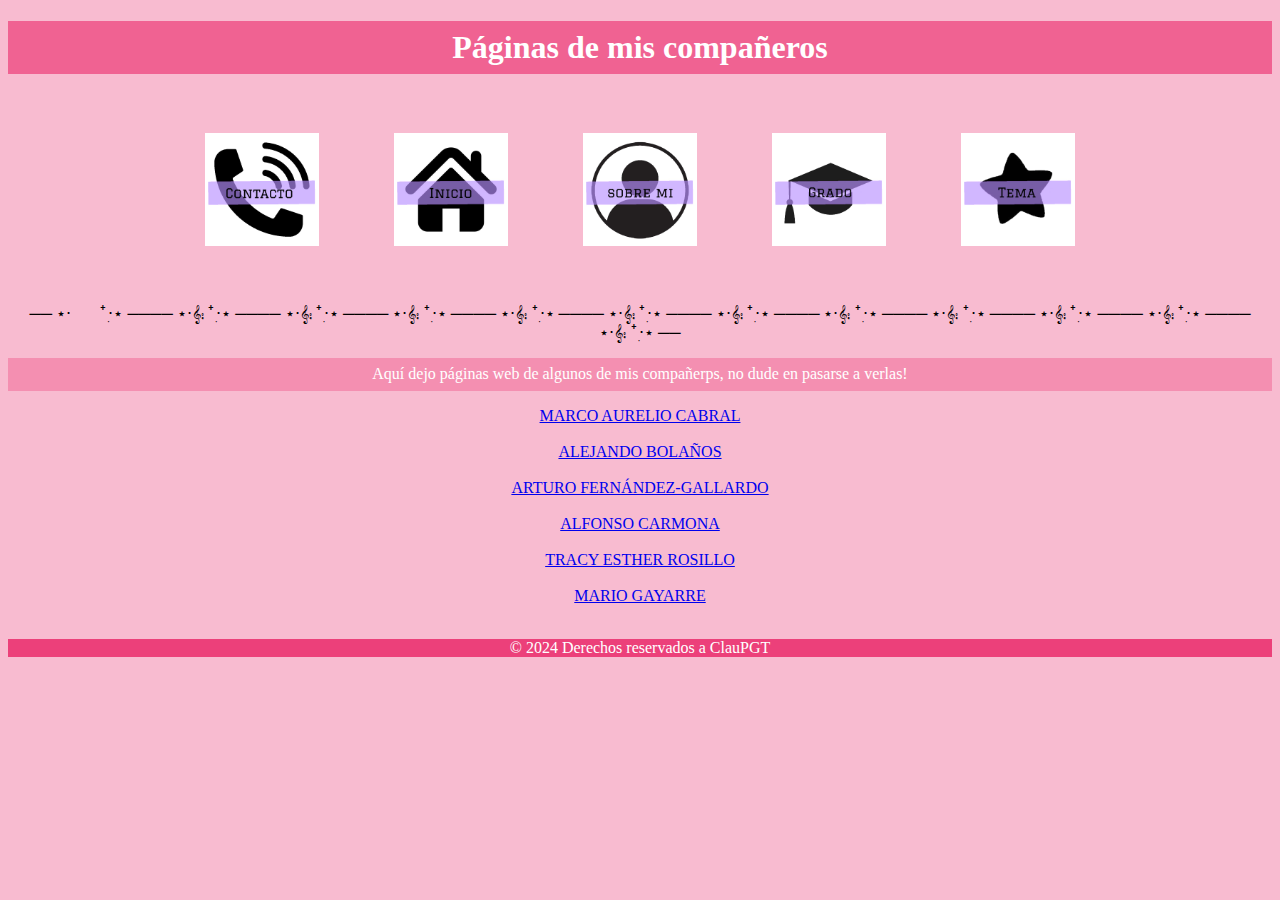
<file: docs/public/net.html>
<!DOCTYPE html>

<html>
<head>
    <link rel="stylesheet" href="../css/estilos3.css">
    <title>Red de páginas</title>
    <link rel="icon" href="../images/icono cinnamoroll.png" type="image/x-icon">
</head>

<body bgcolor="#f8bbd0">
    <h1 class="titulos">Páginas de mis compañeros</h1>

    <div class="contenedor">
        <a href="contact.html"><img src="../images/contacto.jpg", class="menu"/></a>
        <a href="../index.html"><img src="../images/inicio.jpg", class="menu"></a>
        <a href="about.html"><img src="../images/sobre_mi.jpg", class="menu"></a>
        <a href="degree.html"><img src="../images/grado.jpg", class="menu"></a>
        <a href="topic.html"><img src="../images/tema.jpg", class="menu"></a>
    </div>
    
    <p class="separador">── ⋆⋅𝄞⨾𓍢ִ໋⋅⋆ ──── ⋆⋅𝄞⨾𓍢ִ໋⋅⋆ ──── ⋆⋅𝄞⨾𓍢ִ໋⋅⋆ ──── ⋆⋅𝄞⨾𓍢ִ໋⋅⋆ ──── ⋆⋅𝄞⨾𓍢ִ໋⋅⋆ ──── ⋆⋅𝄞⨾𓍢ִ໋⋅⋆ ──── ⋆⋅𝄞⨾𓍢ִ໋⋅⋆ ──── ⋆⋅𝄞⨾𓍢ִ໋⋅⋆ ──── ⋆⋅𝄞⨾𓍢ִ໋⋅⋆ ──── ⋆⋅𝄞⨾𓍢ִ໋⋅⋆ ──── ⋆⋅𝄞⨾𓍢ִ໋⋅⋆ ──── ⋆⋅𝄞⨾𓍢ִ໋⋅⋆ ──</p>

    <p class="parrafos">Aquí dejo páginas web de algunos de mis compañerps, no dude en pasarse a verlas!</p>

    <div style="text-align: center;">
        <a href="https://mmaureliooo.github.io/ProyectoIndividual/">MARCO AURELIO CABRAL</a><br><br>
        <a href="https://alejandroufv.github.io/first_repository_2024/">ALEJANDO BOLAÑOS</a><br><br>
        <a href="https://arturofgg.github.io/PAGINA_FDII/">ARTURO FERNÁNDEZ-GALLARDO</a><br><br>
        <a href="https://alfoncar.github.io/Pagina_Web/">ALFONSO CARMONA</a><br><br>
        <a href="https://tracyrosillo.github.io/pagina_web/">TRACY ESTHER ROSILLO</a><br><br>
        <a href="https://mariogayarr.github.io/.vscode/">MARIO GAYARRE</a><br><br>
    </div>

    <footer>
        <p class="licencia">© 2024 Derechos reservados a ClauPGT</p>
    </footer>
</body>
</html>
</file>
<file: docs/css/estilos1.css>
.parrafos {
    text-align: center;
    background-color: #b39ddb;
    color: #ffffff;
    padding: 0.2cm;
}

.titulos {
    text-align: center;
    background-color: #7e57c2;
    color: #ffffff;
    padding: 0.2cm;
}

.imagenes {
    height: 5cm;
    width: 5cm;
}

.menu {
    height: 3cm;
    width: 3cm;
    margin: 1cm;
}

.contenedor {
    display: flex;
    justify-content: center; 
    align-items: center; 
}

.separador {
    text-align: center;
}

.licencia {
    text-align: center;
    background-color: #9575cd;
    color: #ffffff;
}
</file>
<file: docs/css/estilos7.css>
.menu {
    height: 3cm;
    width: 3cm;
    margin: 1cm;
}

.contenedor {
    display: flex;
    justify-content: center; 
    align-items: center; 
}

.separador {
    text-align: center;
}

.parrafos {
    text-align: center;
    background-color: #9fa8da;
    color: #ffffff;
    padding: 0.2cm;
}

.titulos {
    text-align: center;
    background-color: #7986cb;
    color: #ffffff;
    padding: 0.2cm;
}

.columna {
    flex: 1 1 calc(50% - 20px);
    text-align: center;
    background-color: #9fa8da;
    color: #ffffff;
}

.contenedor2 {
    display: flex;
    flex-wrap: wrap; 
    justify-content: space-between; 
    gap: 20px; 
    padding: 0.2cm;
}

.curriculum {
    width: calc(50%);
}

.imagenes {
    height: 5cm;
    width: 5cm;
    margin: 0.5cm;
}

.logo {
    height: 0.5cm;
    width: 0.5cm;
    margin-left: 0.3cm;
    margin-right: 0.3cm;
}

.licencia {
    text-align: center;
    background-color: #5c6bc0;
    color: #ffffff;
}
</file>
<file: docs/css/estilos2.css>
.parrafos {
    text-align: center;
    background-color: #b2ebf2;
    color: #000000;
    padding: 0.2cm;
}

.titulos {
    text-align: center;
    background-color: #80deea;
    color: #000000;
    padding: 0.2cm;
}

.formulario {
    text-align: center;
    margin: 1cm;
}

.imagenes1 {
    height: 1cm;
    width: 2cm;

}

.imagenes2 {
    height: 1cm;
    width: 2cm;
    transform: rotate(180deg);
}

.banner {
    display: flex;
    justify-content: center; 
    align-items: center; 
}

.separador {
    text-align: center;
}

.contenedor {
    display: flex;
    justify-content: center; 
    align-items: center; 
}

.menu {
    height: 3cm;
    width: 3cm;
    margin: 1cm;
}

.licencia {
    text-align: center;
    background-color: #4dd0e1;
    color: #ffffff;
}
</file>
<file: docs/css/estilos5.css>
.menu {
    height: 3cm;
    width: 3cm;
    margin: 1cm;
}

.contenedor {
    display: flex;
    justify-content: center; 
    align-items: center; 
}

.separador {
    text-align: center;
}

.parrafos {
    text-align: center;
    background-color: #80cbc4;
    color: #ffffff;
    padding: 0.2cm;
}

.titulos {
    text-align: center;
    background-color: #4db6ac;
    color: #ffffff;
    padding: 0.2cm;
}

.columna {
    flex: 1 1 calc(50% - 20px);
    text-align: center;
    background-color: #80cbc4;
    color: #ffffff;
}

.contenedor2 {
    display: flex;
    flex-wrap: wrap; 
    justify-content: space-between; 
    gap: 20px; 
    padding: 0.2cm;
}

.licencia {
    text-align: center;
    background-color: #26a69a;
    color: #ffffff;
}
</file>
<file: docs/css/estilos6.css>
.menu {
    height: 3cm;
    width: 3cm;
    margin: 1cm;
}

.contenedor {
    display: flex;
    justify-content: center; 
    align-items: center; 
}

.separador {
    text-align: center;
}

.parrafos {
    text-align: center;
    background-color: #ef9a9a;
    color: #ffffff;
    padding: 0.2cm;
}

.titulos {
    text-align: center;
    background-color: #e57373;
    color: #ffffff;
    padding: 0.2cm;
}

.licencia {
    text-align: center;
    background-color: #ef5350;
    color: #ffffff;
}
</file>
<file: docs/css/estilos3.css>
.separador {
    text-align: center;
}

.contenedor {
    display: flex;
    justify-content: center; 
    align-items: center; 
}

.menu {
    height: 3cm;
    width: 3cm;
    margin: 1cm;
}

.parrafos {
    text-align: center;
    background-color: #f48fb1;
    color: #ffffff;
    padding: 0.2cm;
}

.titulos {
    text-align: center;
    background-color: #f06292;
    color: #ffffff;
    padding: 0.2cm;
}

.licencia {
    text-align: center;
    background-color: #ec407a;
    color: #ffffff;
}
</file>
